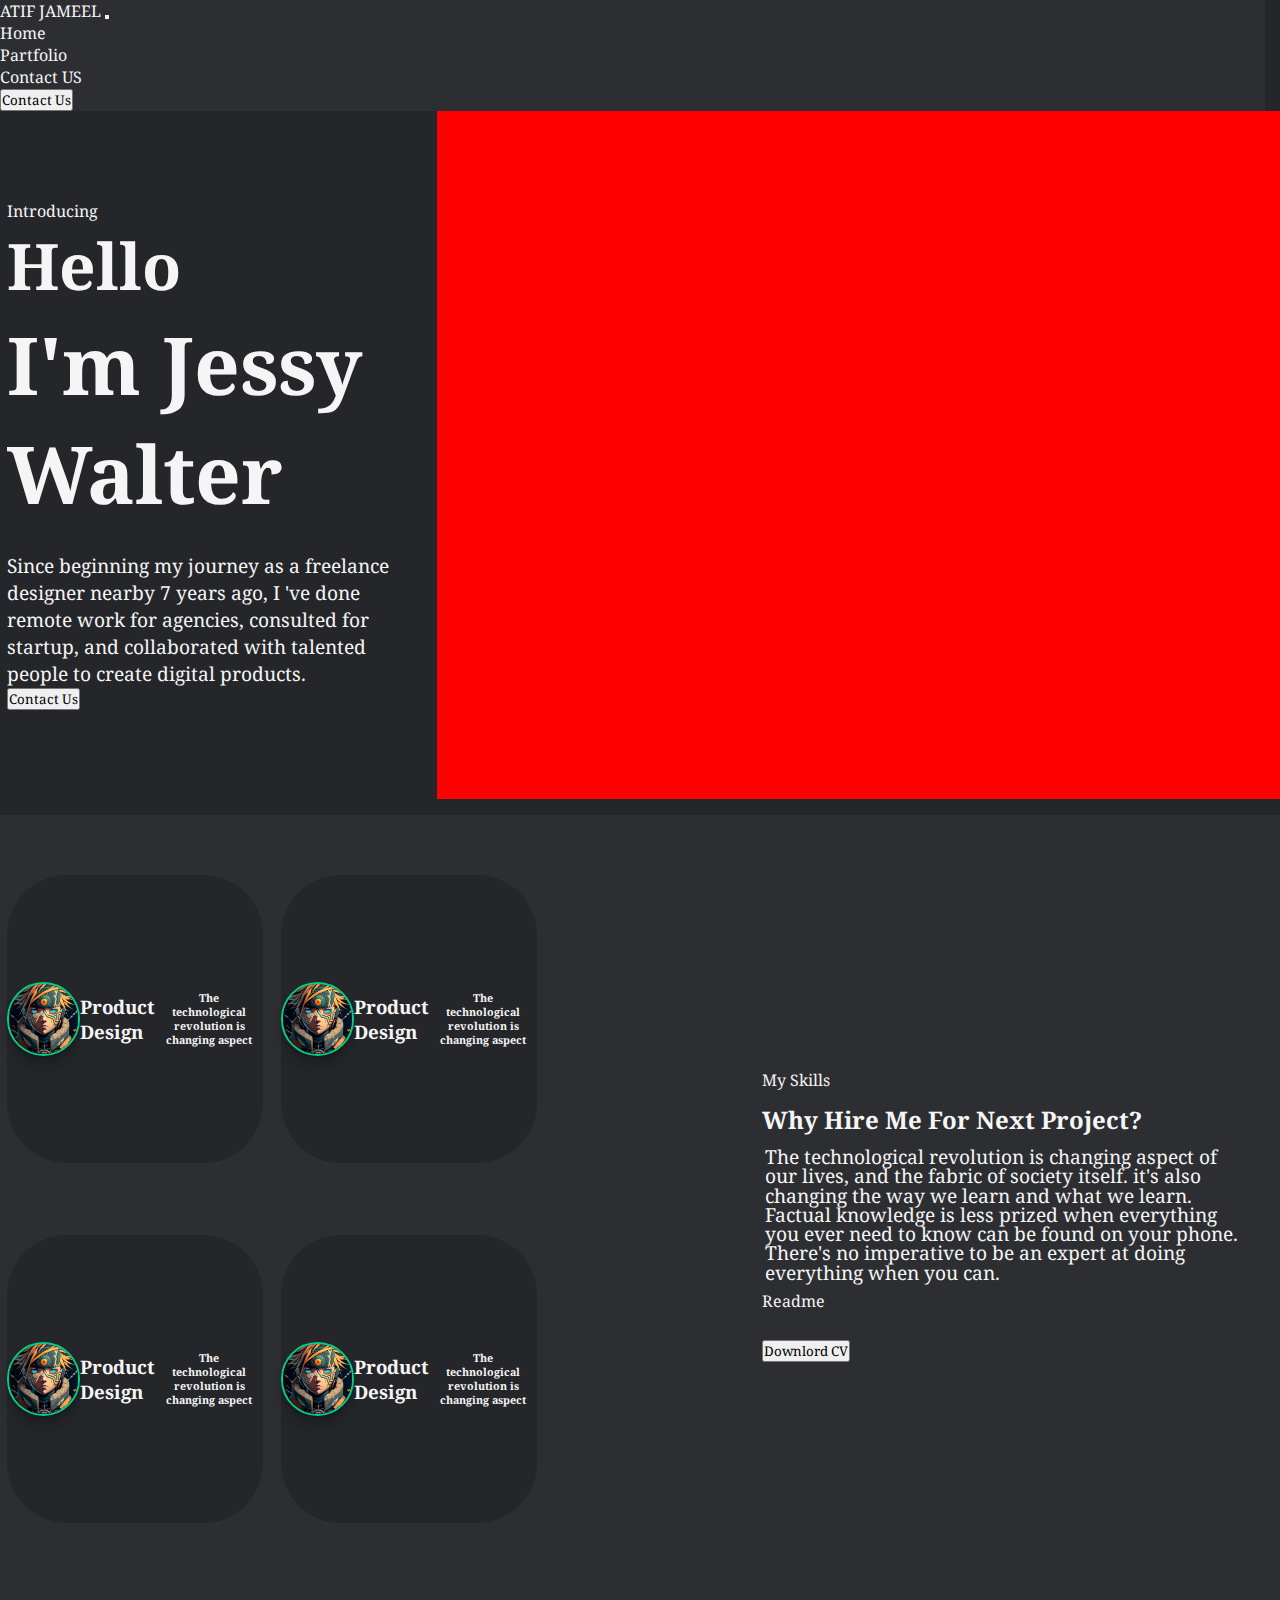
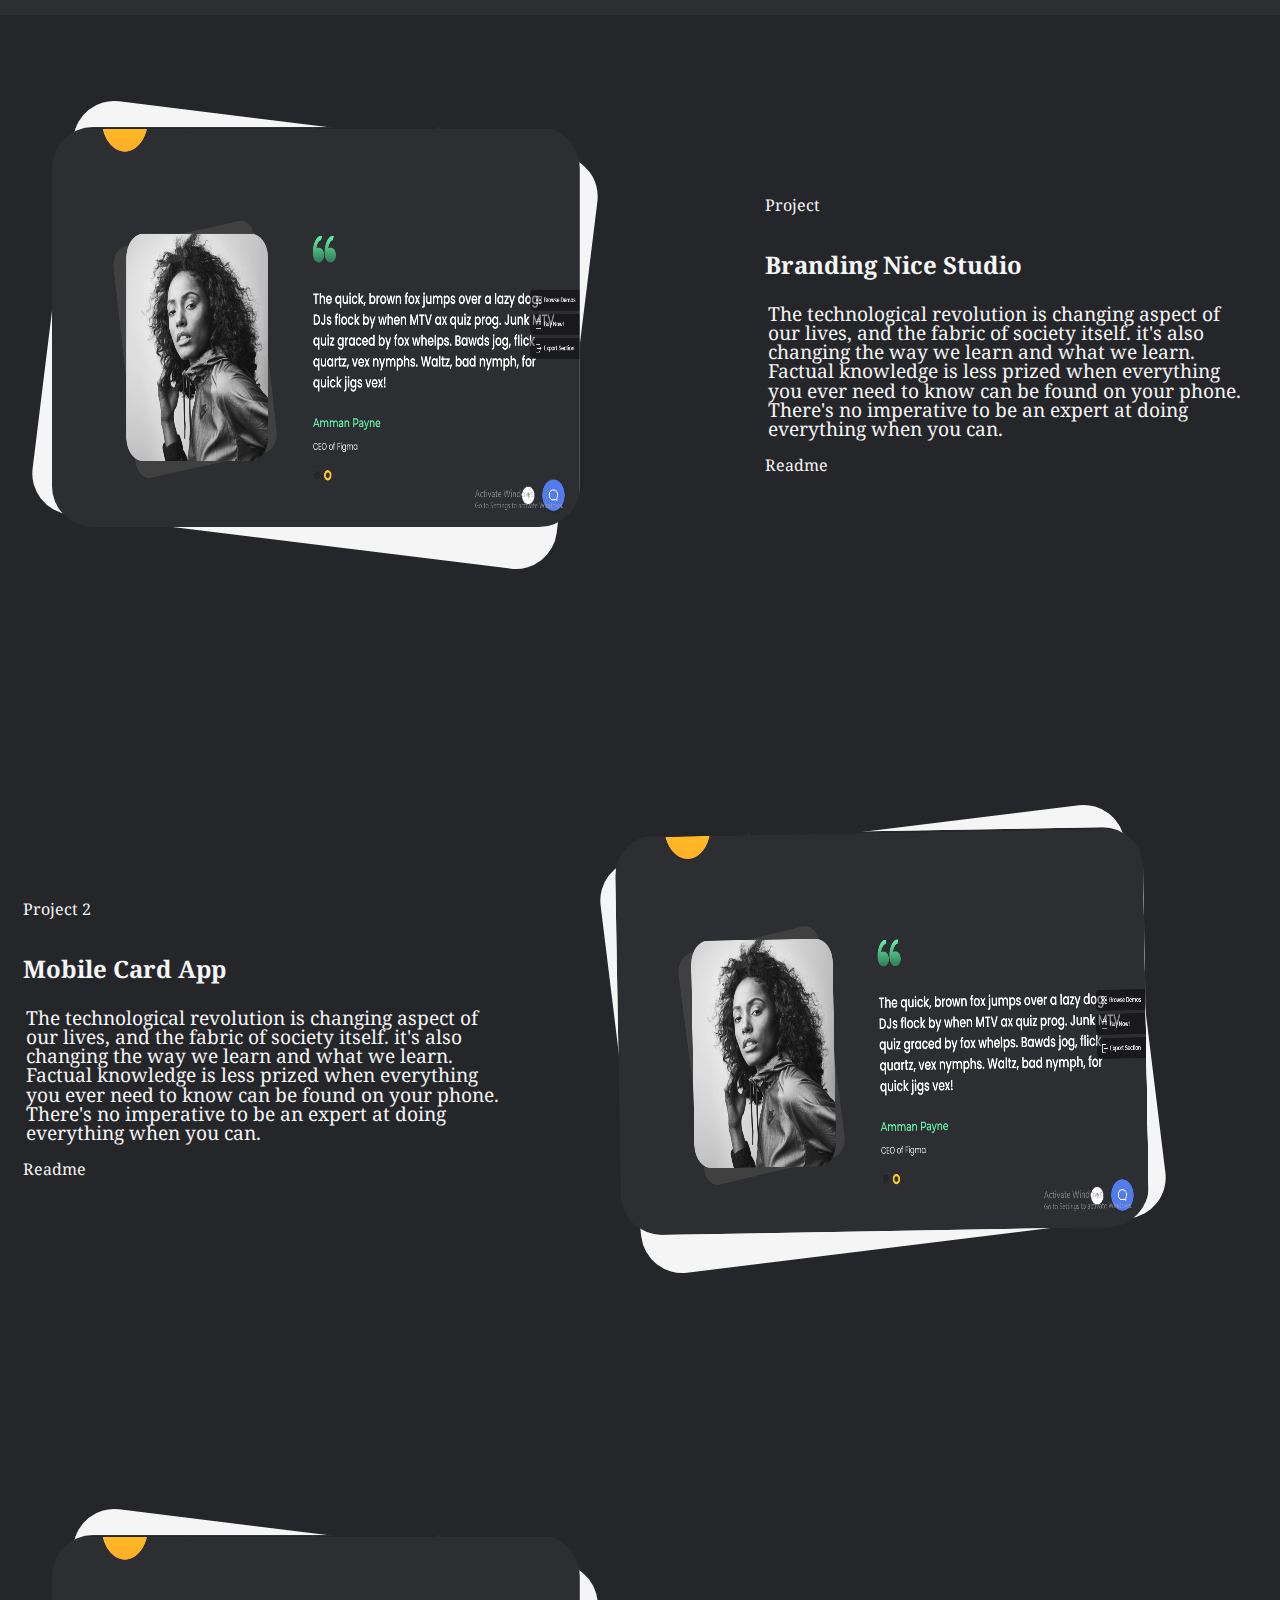
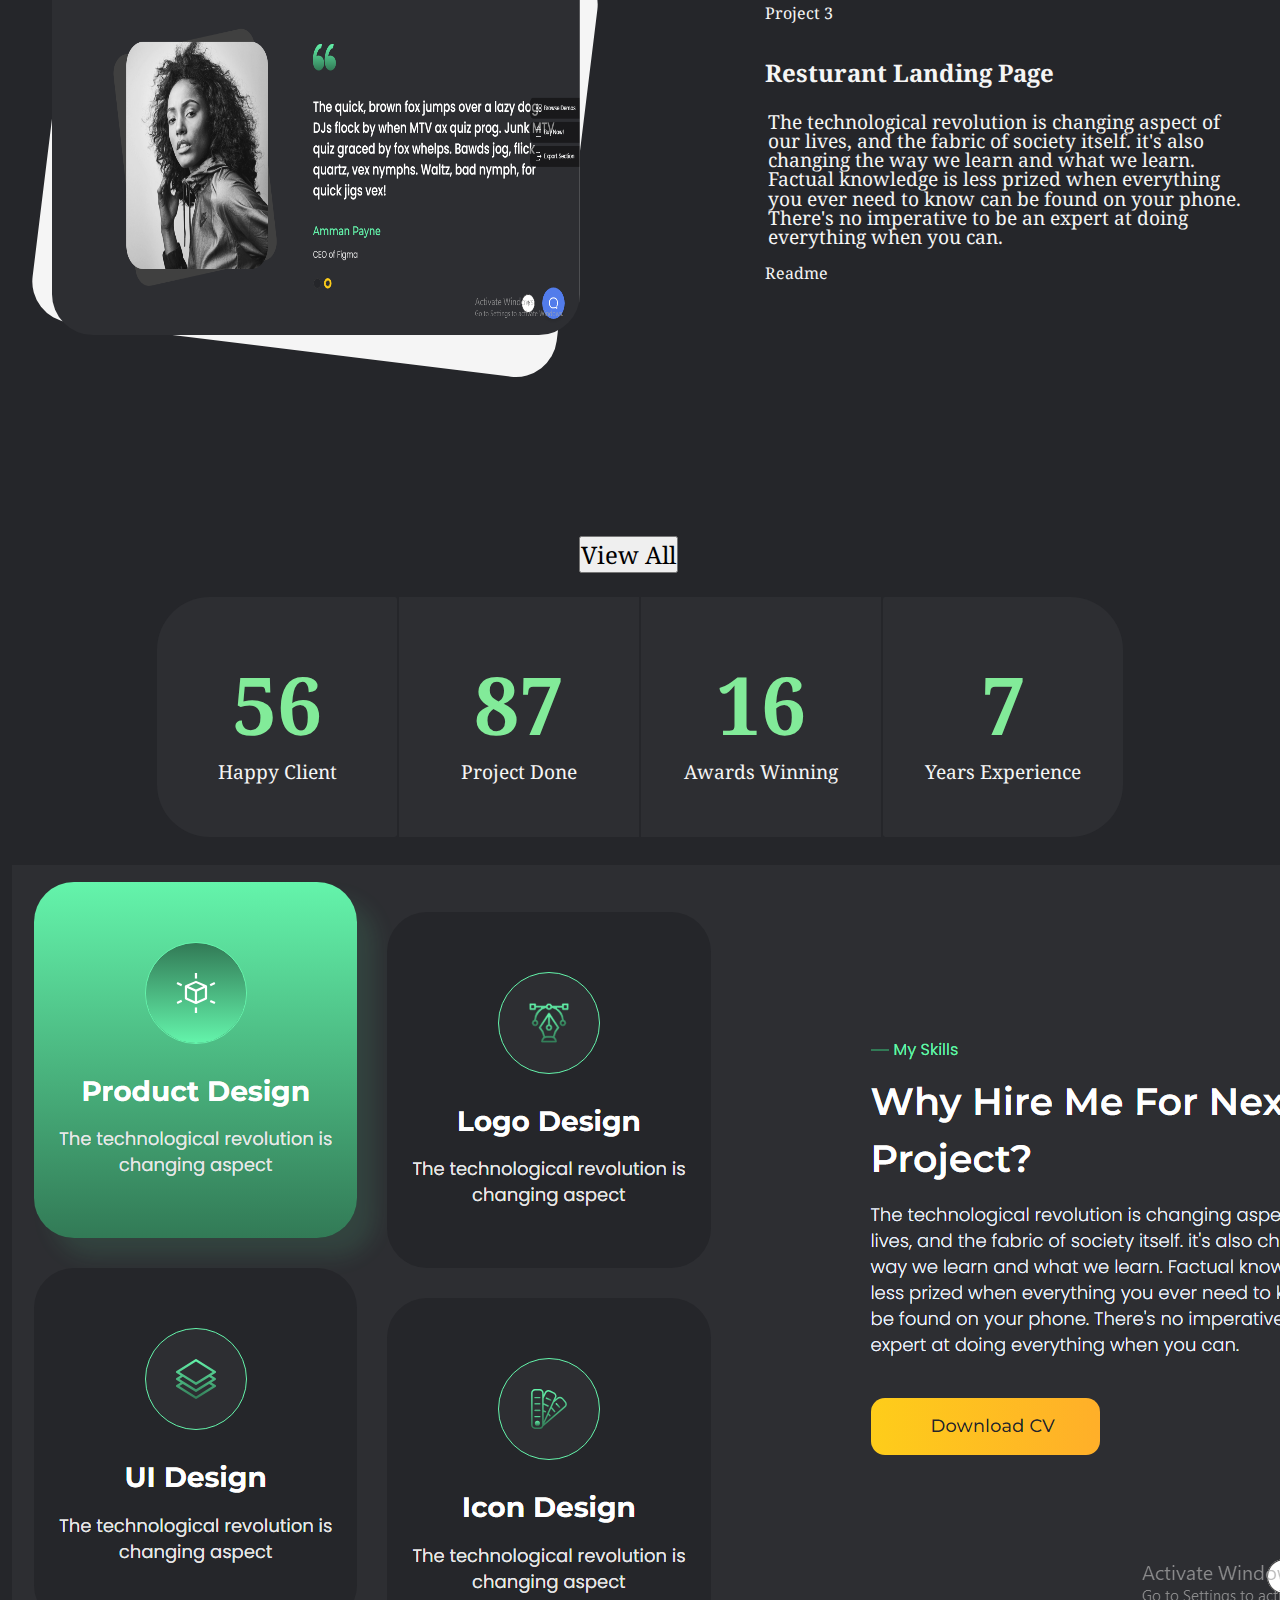
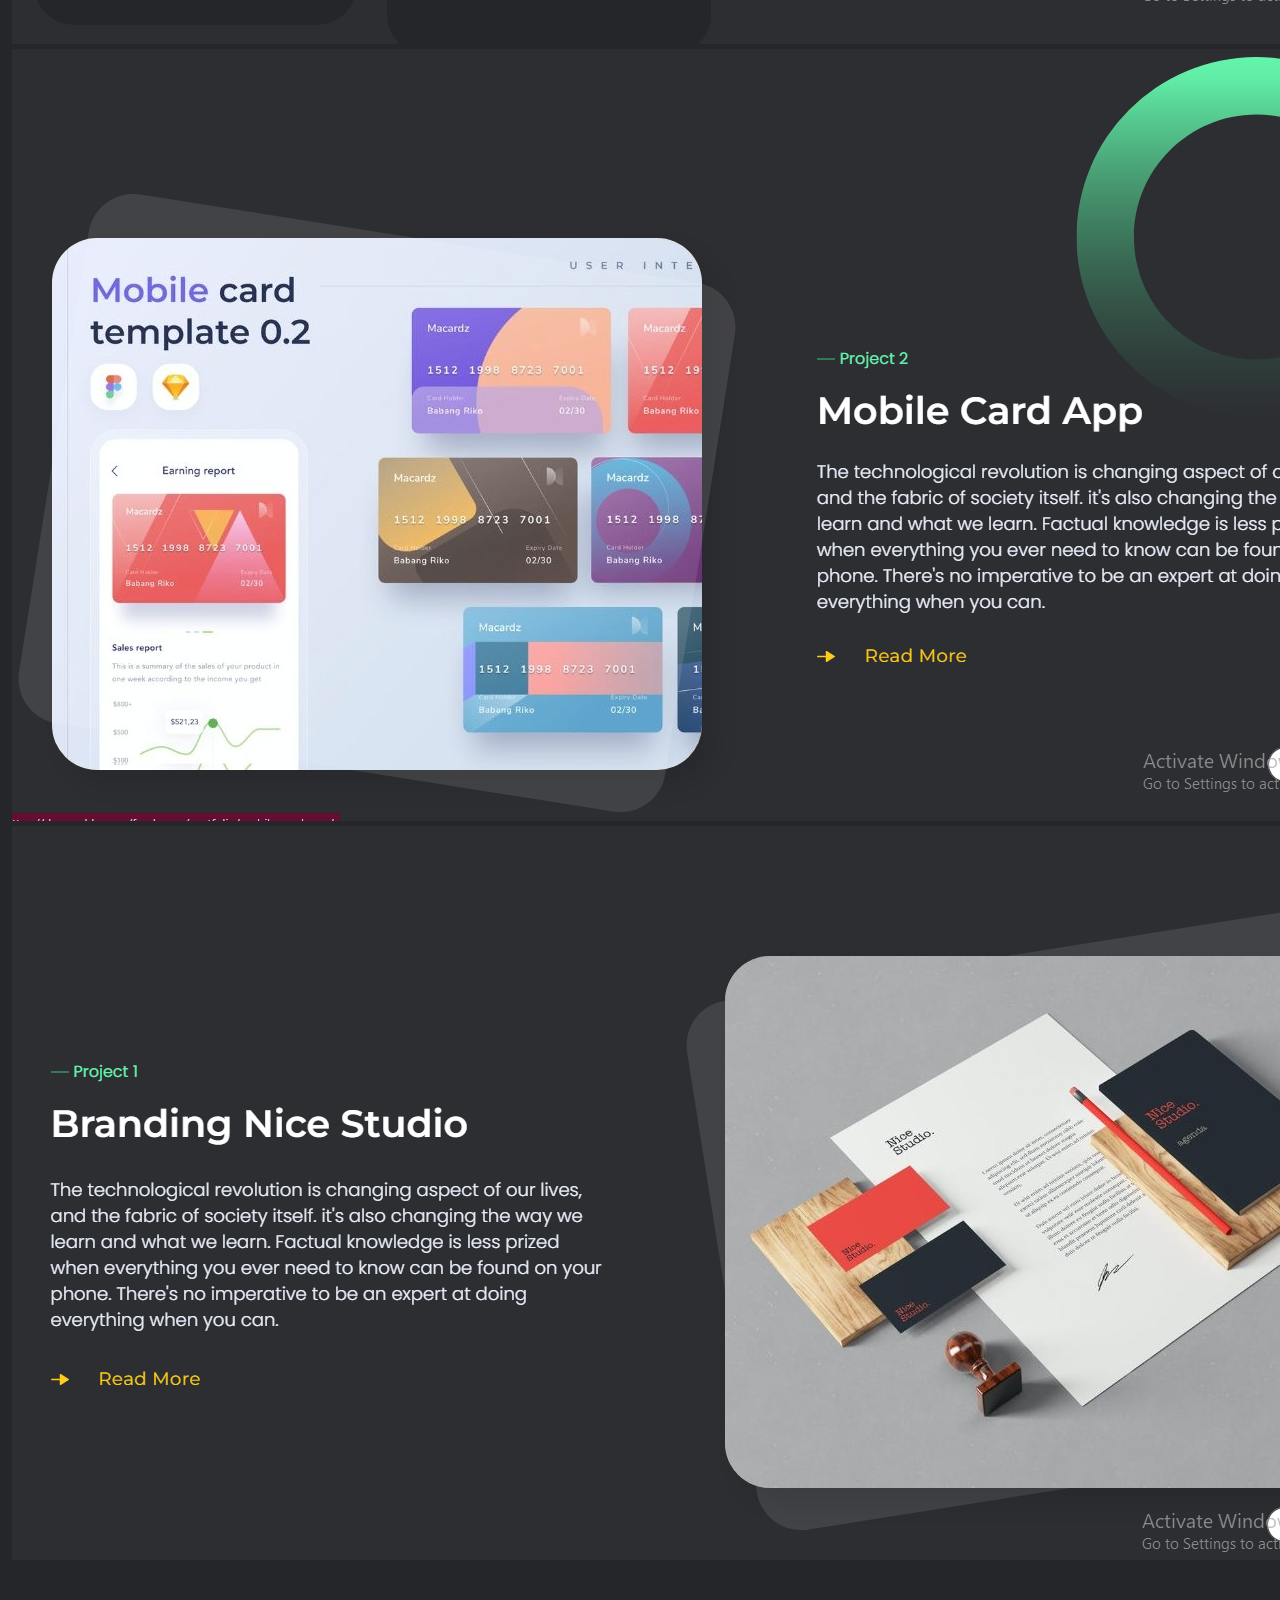
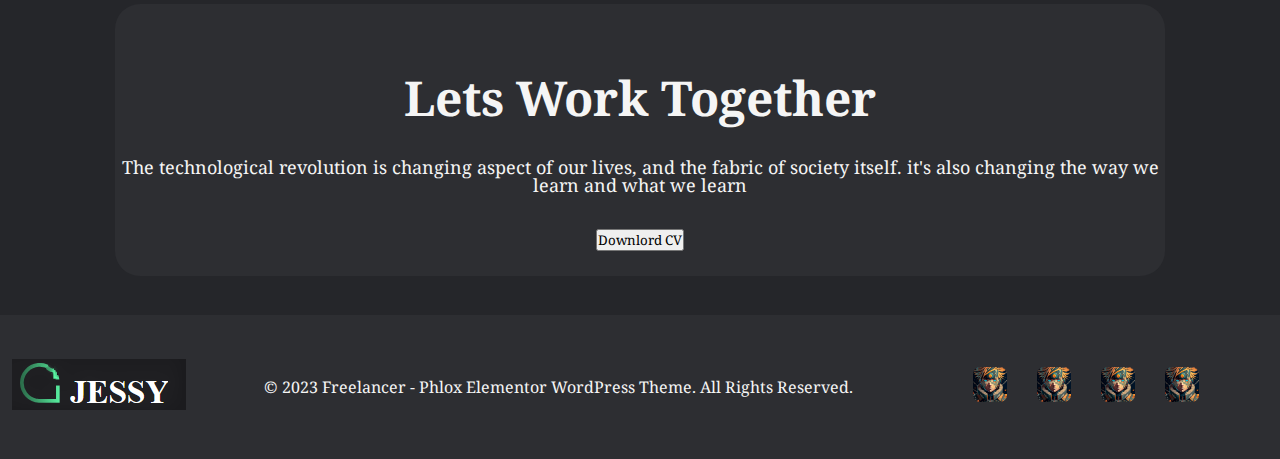
<file: index.html>
<!doctype html>
<html lang="en">

<head>
  <meta charset="utf-8">
  <meta name="viewport" content="width=device-width, initial-scale=1">
  <title>Demo Web</title>
  <link href="https://cdn.jsdelivr.net/npm/bootstrap@5.3.0/dist/css/bootstrap.min.css" rel="stylesheet"
    integrity="sha384-9ndCyUaIbzAi2FUVXJi0CjmCapSmO7SnpJef0486qhLnuZ2cdeRhO02iuK6FUUVM" crossorigin="anonymous">
 <link rel="stylesheet" href="main.css">
 <link rel="stylesheet" href="footer.css">
</head>

<body>
  <nav
    class="navbar navbar-expand-lg bg-body-tertiary sticky-top sticky-sm-top bg-dark border-bottom border-bottom-dark"
    data-bs-theme="dark">
    <div class="container-fluid">
      <a class="navbar-brand" href="index.html">ATIF JAMEEL</a>
      <button class="navbar-toggler" type="button" data-bs-toggle="collapse" data-bs-target="#navbarSupportedContent"
        aria-controls="navbarSupportedContent" aria-expanded="false" aria-label="Toggle navigation">
        <span class="navbar-toggler-icon"></span>
      </button>
      <div class="collapse navbar-collapse" id="navbarSupportedContent">
        <ul class="navbar-nav me-auto mb-2 mb-lg-0">
          <li class="nav-item">
            <a class="nav-link active" aria-current="page" href="index.html">Home</a>
          </li>
          <li class="nav-item">
            <a class="nav-link" href="partfolio.html">Partfolio</a>
          </li>
          <li class="nav-item">
            <a class="nav-link" href="contact.html">Contact US</a>
          </li>
        </ul>
        <form class="d-flex" role="search">
          <input class="form-control me-2" type="search" id="ssearch" placeholder="Search" aria-label="Search">
          <button class="btn btn-outline-success sbtn" type="submit"><a href="contact.html">Contact Us</a></button>
        </form>
      </div>
    </div>
  </nav>

  <div class="see">
    <div class="left-cover">
      <div class="align">
        <div class="left-box1 center-box">
          Introducing
        </div>
        <h2 class="left-box2 center-box">Hello</h2>
        <h1 class="left-box3 center-box">I'm Jessy Walter</h1>
        <p class="left-box4 center-box">Since beginning my journey as a freelance designer nearby 7 years ago, I 've
          done remote work
          for agencies, consulted for startup, and collaborated with talented people to create digital products.</p>
        <button type="button" class="btn btn-warning" class="left-box5 center-box"><a href="contact.html">Contact Us</a></button>
      </div>
    </div>

    <div class="right-cover"></div>
  </div>

  <section>
    <div class="first-box">
      <div class="cardform">
        <div class="card" id="card1">
          <img src="17.jpg" alt="">
          <h3>Product Design</h3>
          <h6>The technological revolution is changing aspect</h6>
        </div>
        <div class="card" id="card2">
          <img src="17.jpg" alt="">
          <h3>Product Design</h3>
          <h6>The technological revolution is changing aspect</h6>
        </div>
        <div class="card" id="card3">
          <img src="17.jpg" alt="">
          <h3>Product Design</h3>
          <h6>The technological revolution is changing aspect</h6>
        </div>
        <div class="card" id="card4">
          <img src="17.jpg" alt="">
          <h3>Product Design</h3>
          <h6>The technological revolution is changing aspect</h6>
        </div>
      </div>
    </div>


    <div class="right-box">
      <div class="align">
        <div class="project"> My Skills</div>
        <h2>Why Hire Me For Next Project?</h2>
        <p class="line-height">The technological revolution is changing aspect of our lives, and the fabric of society
          itself. it's also changing the way we learn and what we learn. Factual knowledge is less prized when
          everything you ever need to know can be found on your phone. There's no imperative to be an expert at doing
          everything when you can.</p>
        <div class="readme"> Readme</div>
        <div class="m-bt">
          <button type="button" class="btn btn-warning" class="left-box5 center-box"><a href="index.html">Downlord CV</a></button>
        </div>
      </div>
    </div>
  </section>

  <!-- boxss -->

  <div class="containers reverse-flex">
    <div class="leftside">
      <div class="align-c">
        <div class="project"> Project</div>
        <h2>Branding Nice Studio</h2>
        <p class="line-height">The technological revolution is changing aspect of our lives, and the fabric of society itself. it's also changing the way we learn and what we learn. Factual knowledge is less prized when everything you ever need to know can be found on your phone. There's no imperative to be an expert at doing everything when you can.</p>
        <div class="readme"> Readme</div>
      </div>
    </div>
    <div class="rightside">
      <div class="shodow reverse-box">
        <img src="slader.PNG" id="reverse-img" alt="">
      </div>
    </div>
  </div>
  <div class="containers">
    <div class="leftside">
      <div class="align-c">
        <div class="project"> Project 2</div>
        <h2>Mobile Card App</h2>
        <p class="line-height">The technological revolution is changing aspect of our lives, and the fabric of society itself. it's also changing the way we learn and what we learn. Factual knowledge is less prized when everything you ever need to know can be found on your phone. There's no imperative to be an expert at doing everything when you can.</p>
        <div class="readme"> Readme</div>
      </div>
    </div>
    <div class="rightside mz">
      <div class="shodow">
        <img src="slader.PNG" alt="">
      </div>
    </div>
  </div>
  <div class="containers reverse-flex">
    <div class="leftside">
      <div class="align-c">
        <div class="project"> Project 3</div>
        <h2>         
          Resturant Landing Page</h2>
        <p class="line-height">The technological revolution is changing aspect of our lives, and the fabric of society itself. it's also changing the way we learn and what we learn. Factual knowledge is less prized when everything you ever need to know can be found on your phone. There's no imperative to be an expert at doing everything when you can.</p>
        <div class="readme"> Readme</div>
      </div>
    </div>
    <div class="rightside">
      <div class="shodow reverse-box">
        <img src="slader.PNG" id="reverse-img" alt="">
      </div>
    </div>
  </div>

  <!-- view button -->
  <div class="viewbu">
    <button class="btn btn-outline-success sbtn viebu" type="submit">View All</button>
  </div>
  <!-- likes -->
  <div class="likesection">
    <div class="box-like" id="box-like1">
      <div class="number">56</div>
      <p>Happy Client</p>
    </div>
    <div class="box-like" id="box-like2">
      <div class="number">87</div>
      <p>Project Done</p>
    </div>
    <div class="box-like" id="box-like3">
      <div class="number">16</div>
      <p>awards winning</p>
    </div>
    <div class="box-like" id="box-like4">
      <div class="number">7</div>
      <p>years experience</p>
    </div>
  </div>



  <!-- slader -->
  <div class="container">
    <div class="slader">
      <div id="carouselExampleSlidesOnly" class="carousel slide" data-bs-ride="carousel">
        <div class="carousel-inner">
          <div class="carousel-item active">
            <img src="4.PNG" class="d-block w-100" alt="...">
          </div>
          <div class="carousel-item">
            <img src="6.PNG" class="d-block w-100" alt="...">
          </div>
          <div class="carousel-item">
            <img src="5.PNG" class="d-block w-100" alt="...">
          </div>
        </div>
      </div>
    </div>
  </div>
  <!-- another contact box -->
  <div class="container">
    <div class="worktogether">
      <div class="liness"></div>
      <h2>Lets Work Together</h2>
      <p>The technological revolution is changing aspect of our lives, and the fabric of society itself. it's also changing the way we learn and what we learn</p>
      <div class="m-bt">
        <button type="button" class="btn btn-warning" class="left-box5 center-box">Downlord CV</button>
      </div>
    </div>
  </div>
<!-- footera -->

<footer>
  <div class="footer">

      <div class="logo">
        <a href="index.html">  <img src="logo.png" alt=""></a>
      </div>
      <div class="footcontact">© 2023 Freelancer - Phlox Elementor WordPress Theme. All rights reserved.
      </div>
      <div class="iconss">
          <div class="allicons">
              <div class="facebook">
                  <img src="17.jpg" alt="">
              </div>
              <div class="in">
                  <img src="17.jpg" alt="">
              </div>
              <div class="incitgram">
                  <img src="17.jpg" alt="">
              </div>
              <div class="message">
                  <img src="17.jpg" alt="">
              </div>
          </div>
      </div>
  </div>
</footer>


  <script src="https://cdn.jsdelivr.net/npm/bootstrap@5.3.0/dist/js/bootstrap.bundle.min.js"
    integrity="sha384-geWF76RCwLtnZ8qwWowPQNguL3RmwHVBC9FhGdlKrxdiJJigb/j/68SIy3Te4Bkz"
    crossorigin="anonymous"></script>
</body>

</html>
</file>
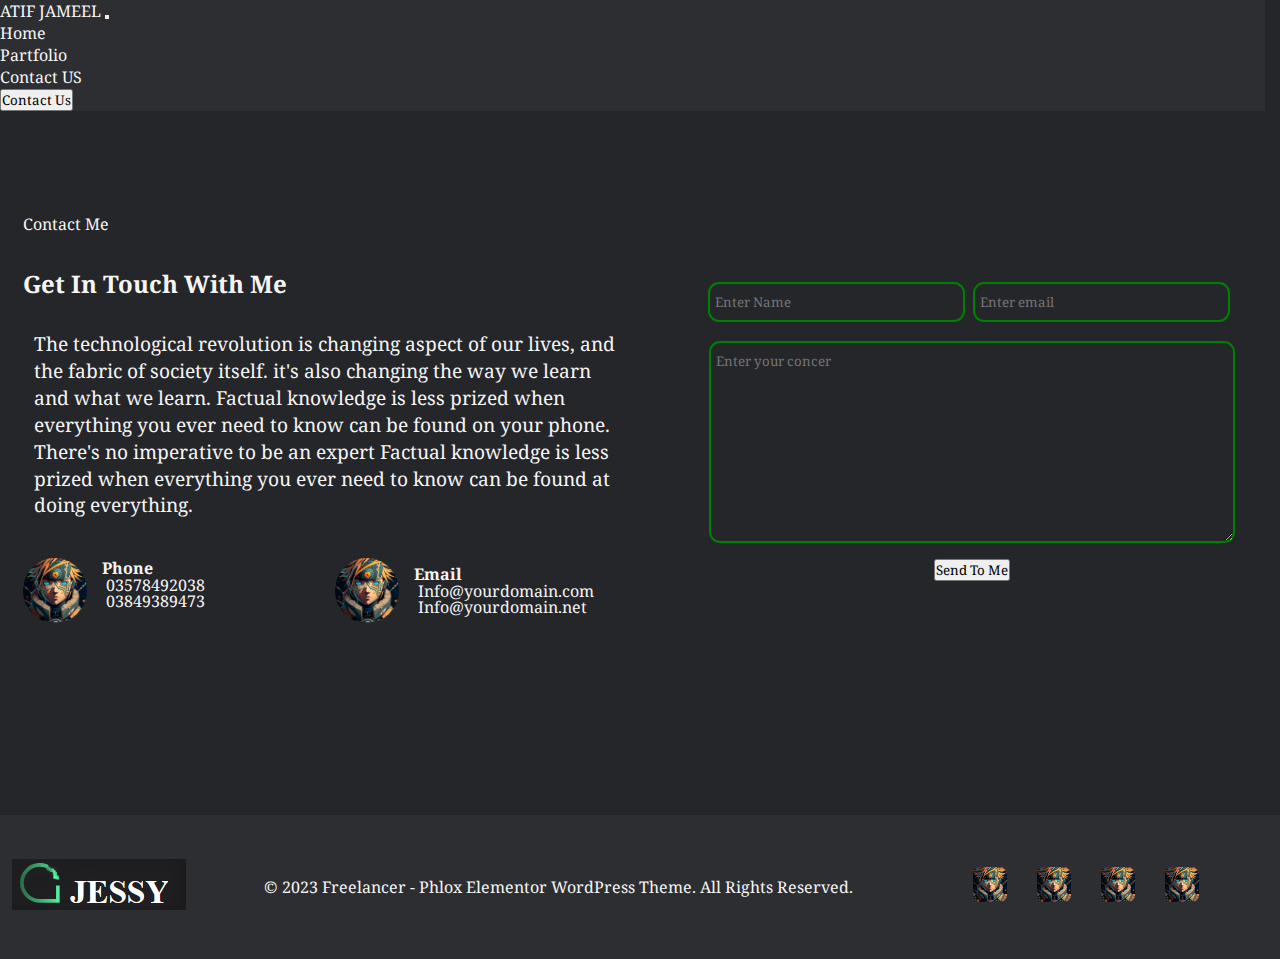
<file: contact.html>
<!DOCTYPE html>
<html lang="en">

<head>
    <meta charset="UTF-8">
    <meta http-equiv="X-UA-Compatible" content="IE=edge">
    <meta name="viewport" content="width=device-width, initial-scale=1.0">
    <link href="https://cdn.jsdelivr.net/npm/bootstrap@5.3.0/dist/css/bootstrap.min.css" rel="stylesheet"
        integrity="sha384-9ndCyUaIbzAi2FUVXJi0CjmCapSmO7SnpJef0486qhLnuZ2cdeRhO02iuK6FUUVM" crossorigin="anonymous">
    <link rel="stylesheet" href="main.css">
    <link rel="stylesheet" href="footer.css">
    <title>Contact Us</title>
    <style>
        * {
            margin: 0;
            padding: 0;
        }

        body {
            background: #25262a;
            color: whitesmoke;
        }

        .containerss {
            color: whitesmoke;
            height: 44em;
            display: flex;
        }

        .leftside {
            width: 54vw;
            height: 40em;
            display: flex;
            align-items: center;
            line-height: 3;
        }

        h2 {
            font-weight: bold;

        }

        .align-c {
            margin: 23px;
        }

        .line-height {
            line-height: 1.4;
            margin: 11px;
        }

        .rightside {
            width: 50vw;
            height: 40em;
            display: flex;
            align-items: center;
            /* background-color: aquamarine; */
            flex-direction: column;
            justify-content: center;
        }


        .area {
            display: flex;
        }

        .name {
            border: 2px solid green;
            outline: none;
            padding: 9px 5px;
            margin: 0 8px 4px 0;
            width: 19vw;
            border-radius: 11px;
            background: transparent;
            color: whitesmoke;
        }

        .email {
            border: 2px solid green;
            outline: none;
            padding: 9px 5px;
            margin: 0 6px 4px 0;
            width: 19vw;
            border-radius: 11px;
            background: transparent;
            color: whitesmoke;
        }

        textarea {
            width: 40vw;
            margin: 15px 0;
            border: 2px solid green;
            outline: none;
            padding: 9px 5px;
            border-radius: 11px;
            background: transparent;
            color: whitesmoke;
        }


        .sendme {}

        .calll {
            display: flex;
            margin: 39px 0;
            width: 99%;
        }


        .calll img {
            width: 4em;
            border-radius: 50%;
        }

        .callbox {
            display: flex;
            width: 52%;
        }

        .call-logo {
            /* width: 6em;
            background: aqua; */
            display: flex;
            align-items: center;
            justify-content: center;
        }

        .call-number {
            margin: 1px 4px;
        }

        .slow {
            text-align: initial;
        }

        h4 {
            text-align: start;
        }

        .emailbox {
            display: flex;
            align-items: center;
            width: 50%;
            justify-content: center;
        }

        .email-logo {
            /* width: 6em;
            background: aqua; */
            display: flex;
            align-items: center;
            justify-content: center;
        }

        .email-contact {
            margin: 1px 4px;
        }

        .text-ct {
            text-align: center;
            line-height: 1;
            margin: 2px 15px;
        }

        /* media query? tab */
        @media screen and (max-width:1030px) {
            .containerss {
                margin: auto;
                padding: 1px;
                height: 49em;
                width: 95vw;
                flex-direction: column;
            }

            .line-height {
                padding: 0 56px 0 0px;
            }

            .rightside {
                width: 95vw;
            }

            .name {
                width: 38vw;
            }

            .email {
                width: 38vw;
            }

            textarea {
                width: 77vw;
            }



        }

        /* media query for small moblie */
        @media screen and (max-width:600px) {
            body {
                font-size: 10px;
            }

            .containerss {
                height: 60em;
                width: 37em;
            }

            .line-height {
                padding: 0 56px 0 0px;
            }

            .rightside {
                width: 38em;
            }

            .name {
                width: 14em;
            }

            .email {
                width: 14em;
            }

            textarea {
                width: 28em;
            }



        }
    </style>
</head>

<body>
    <nav class="navbar navbar-expand-lg bg-body-tertiary sticky-top sticky-sm-top bg-dark border-bottom border-bottom-dark"
        data-bs-theme="dark">
        <div class="container-fluid">
            <a class="navbar-brand" href="index.html">ATIF JAMEEL</a>
            <button class="navbar-toggler" type="button" data-bs-toggle="collapse"
                data-bs-target="#navbarSupportedContent" aria-controls="navbarSupportedContent" aria-expanded="false"
                aria-label="Toggle navigation">
                <span class="navbar-toggler-icon"></span>
            </button>
            <div class="collapse navbar-collapse" id="navbarSupportedContent">
                <ul class="navbar-nav me-auto mb-2 mb-lg-0">
                    <li class="nav-item">
                        <a class="nav-link " aria-current="page" href="index.html">Home</a>
                    </li>
                    <li class="nav-item">
                        <a class="nav-link" href="partfolio.html">Partfolio</a>
                    </li>
                    <li class="nav-item">
                        <a class="nav-link active" href="contact.html">Contact US</a>
                    </li>
                </ul>
                <form class="d-flex" role="search">
                    <input class="form-control me-2" type="search" id="ssearch" placeholder="Search"
                        aria-label="Search">
                    <button class="btn btn-outline-success sbtn" type="submit"><a href="contact.html">Contact
                            Us</a></button>
                </form>
            </div>
        </div>
    </nav>
    <div class="containerss">
        <div class="leftside">
            <div class="align-c">
                <div class="project"> Contact Me</div>
                <h2>Get In Touch With Me</h2>
                <p class="line-height">The technological revolution is changing aspect of our lives, and the fabric of
                    society itself. it's also changing the way we learn and what we learn. Factual knowledge is less
                    prized when everything you ever need to know can be found on your phone. There's no imperative to be
                    an expert Factual knowledge is less prized when everything you ever need to know can be found at
                    doing everything.
                </p>
                <!-- callbox -->
                <div class="calll">
                    <div class="callbox">
                        <div class="call-logo">
                            <img src="17.jpg" alt="">
                        </div>
                        <div class="text-ct">
                            <h4>Phone</h4>
                            <div class="call-number">
                                <div> 03578492038
                                </div>
                                <div> 03849389473</div>


                            </div>
                        </div>
                    </div>
                    <div class="emailbox">
                        <div class="email-logo">
                            <img src="17.jpg" alt="">
                        </div>
                        <div class="text-ct">
                            <div class="slow">
                                <h4>Email</h4>
                                <div class="email-contact">
                                    Info@yourdomain.com
                                    Info@yourdomain.net <br>
                                </div>
                            </div>
                        </div>
                    </div>
                </div>

            </div>
        </div>
        <form action="" class="rightside">
            <div class="area">
                <input type="text" placeholder="Enter Name" class="name">
                <input type="email" placeholder="Enter email" class="email">
            </div>
            <textarea name="" id="" cols="30" rows="10" placeholder="Enter your concer"></textarea>
            <div class="sendme">
                <button type="button" class="btn btn-warning" class="left-box5 center-box"><a href="index.html">Send To
                        Me</a></button>
            </div>
        </form>
    </div>

    <footer>
        <div class="footer">

            <div class="logo">
                <a href="index.html"> <img src="logo.png" alt=""></a>
            </div>
            <div class="footcontact">© 2023 Freelancer - Phlox Elementor WordPress Theme. All rights reserved.
            </div>
            <div class="iconss">
                <div class="allicons">
                    <div class="facebook">
                        <img src="17.jpg" alt="">
                    </div>
                    <div class="in">
                        <img src="17.jpg" alt="">
                    </div>
                    <div class="incitgram">
                        <img src="17.jpg" alt="">
                    </div>
                    <div class="message">
                        <img src="17.jpg" alt="">
                    </div>
                </div>
            </div>
        </div>
    </footer>

    <script src="https://cdn.jsdelivr.net/npm/bootstrap@5.3.0/dist/js/bootstrap.bundle.min.js"
        integrity="sha384-geWF76RCwLtnZ8qwWowPQNguL3RmwHVBC9FhGdlKrxdiJJigb/j/68SIy3Te4Bkz"
        crossorigin="anonymous"></script>
</body>

</html>
</file>
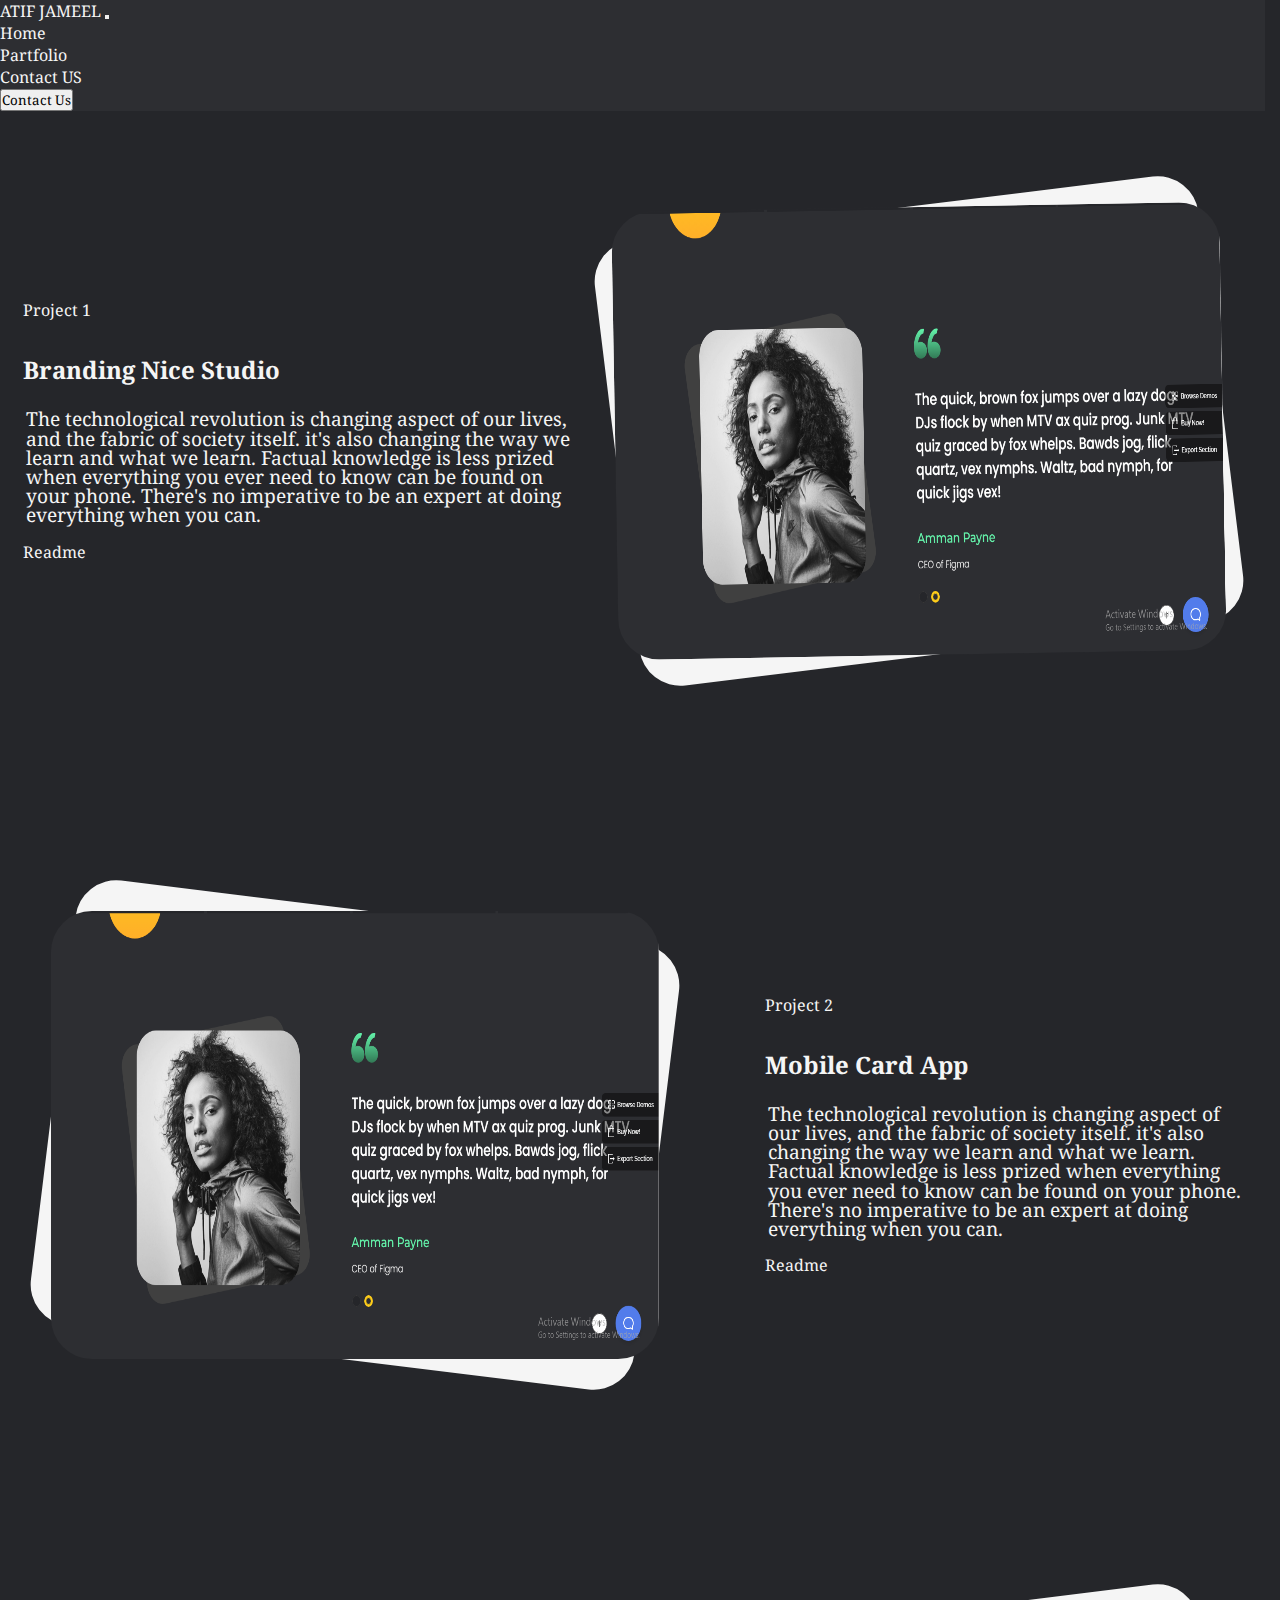
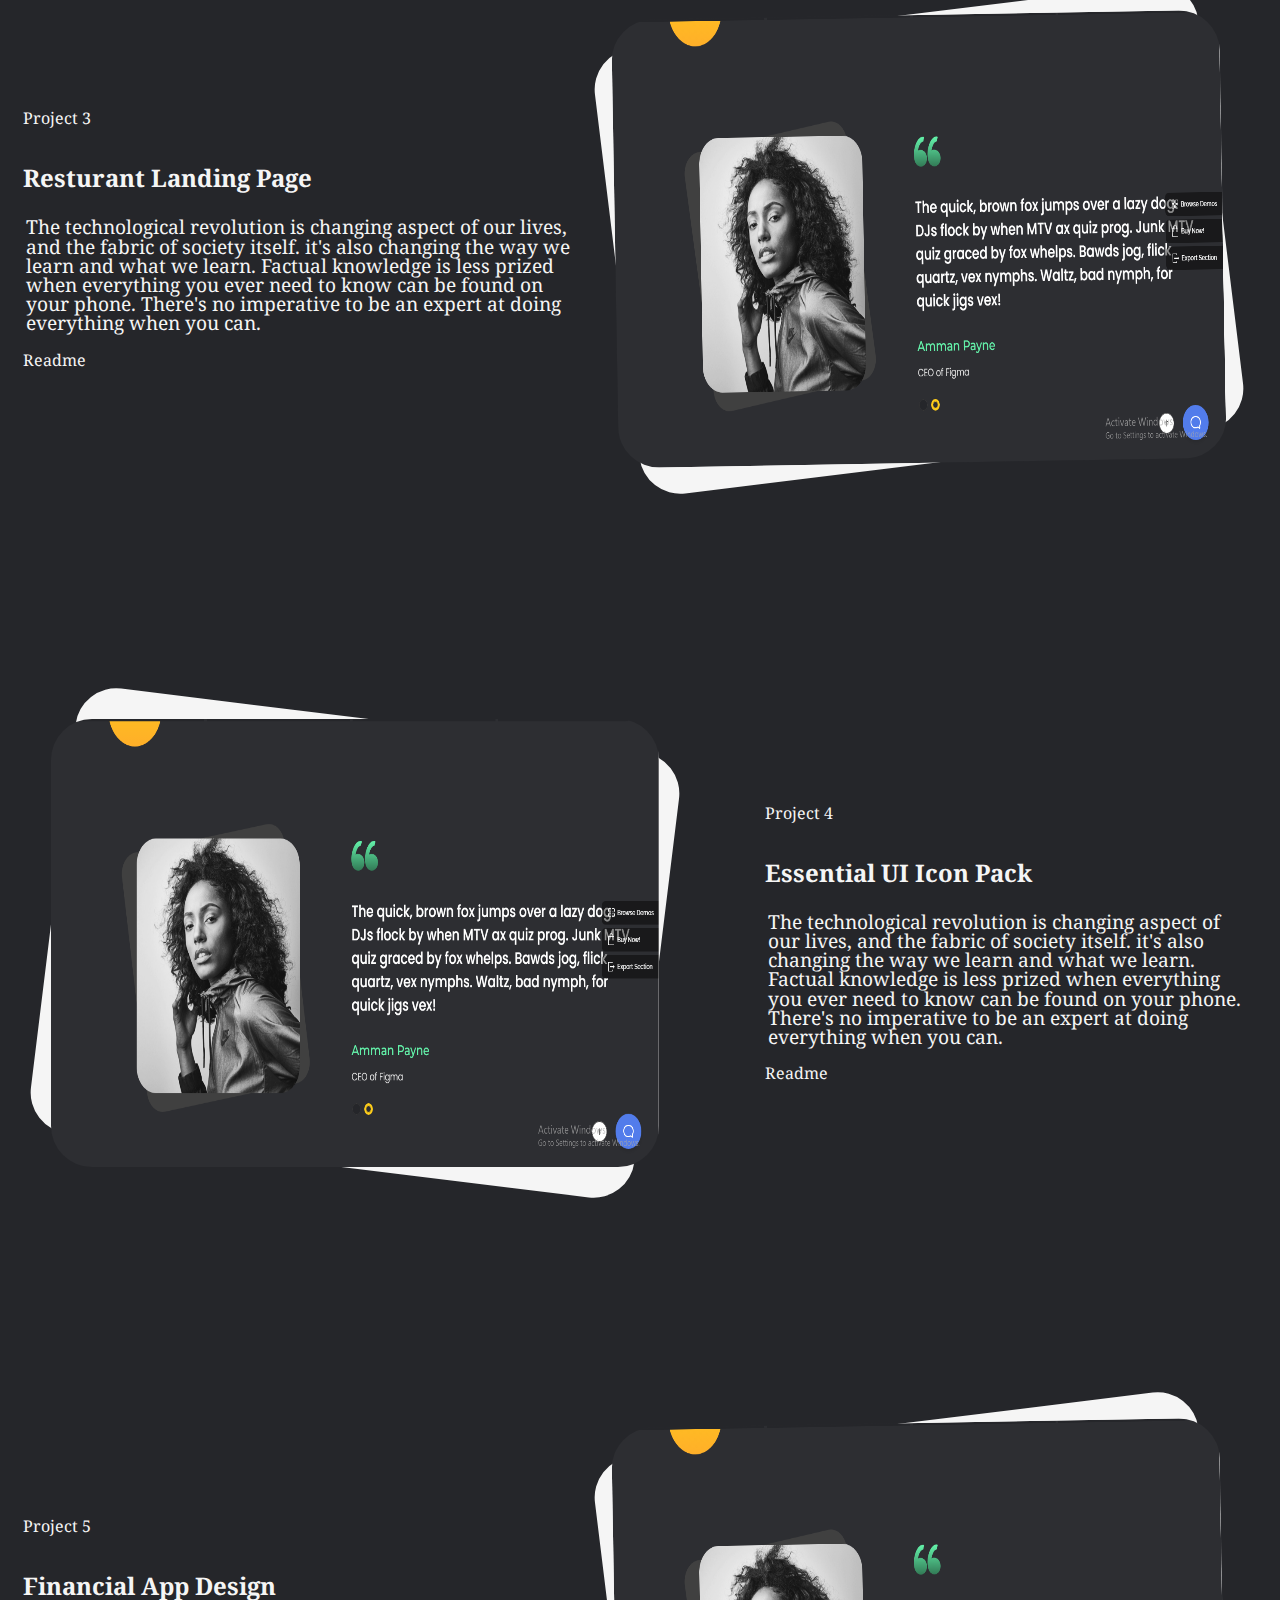
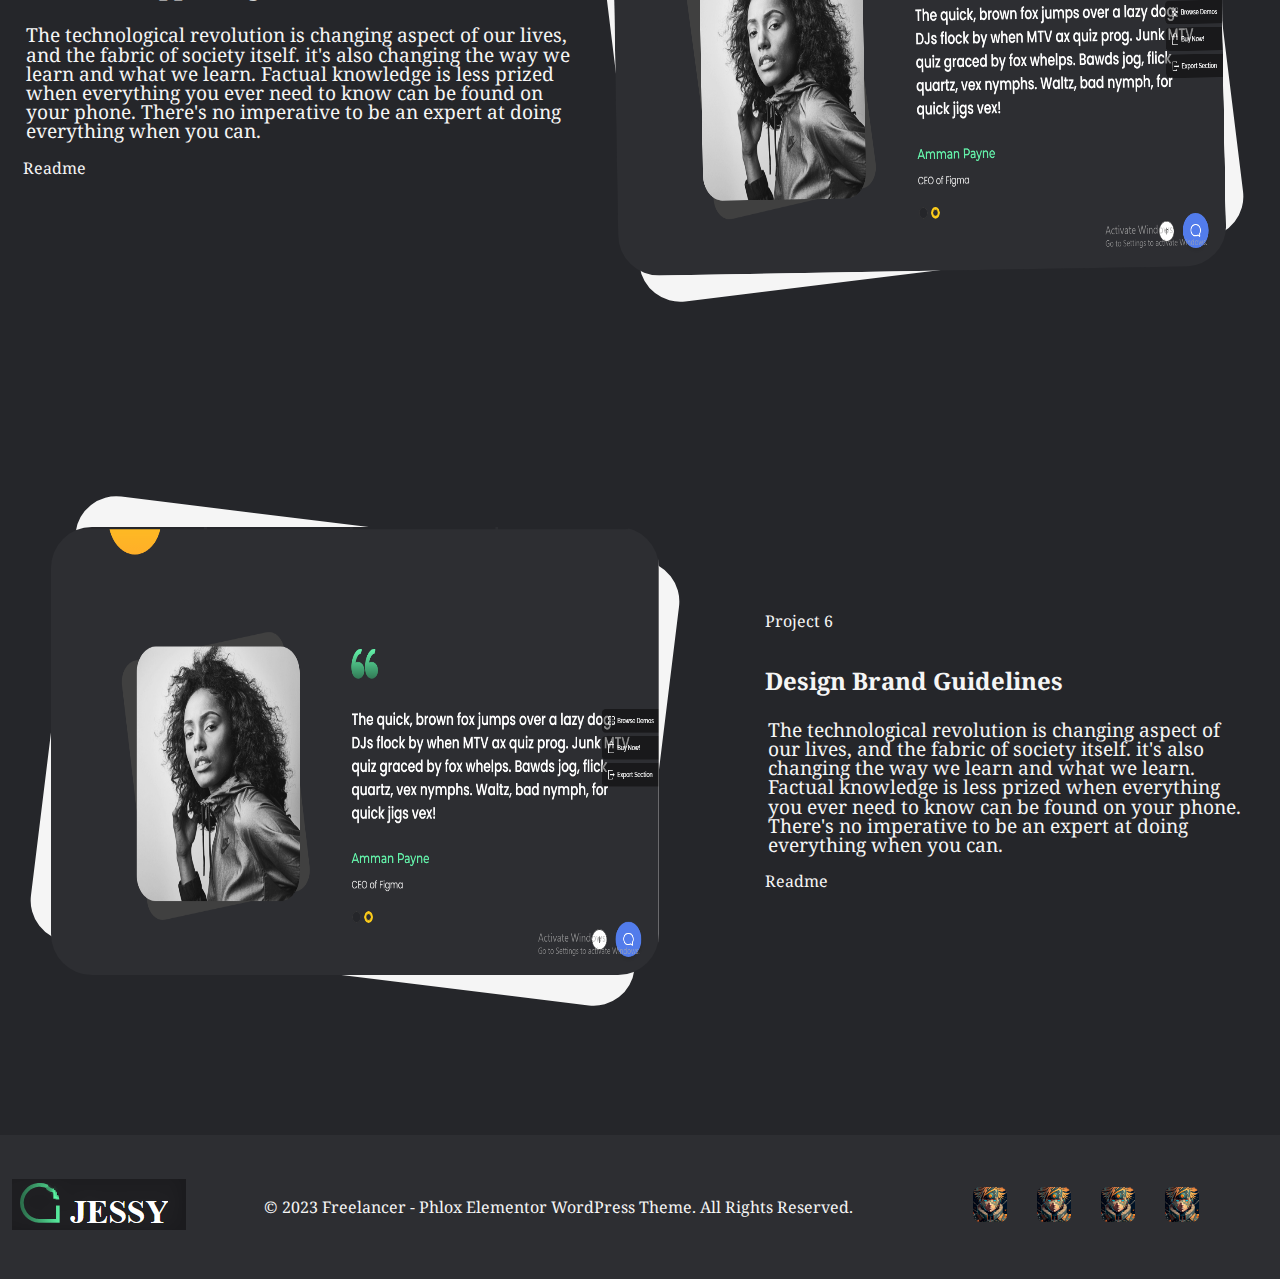
<file: partfolio.html>
<!DOCTYPE html>
<html lang="en">

<head>
    <meta charset="UTF-8">
    <meta http-equiv="X-UA-Compatible" content="IE=edge">
    <meta name="viewport" content="width=device-width, initial-scale=1.0">
    <title>Partfolio</title>
    <link href="https://cdn.jsdelivr.net/npm/bootstrap@5.3.0/dist/css/bootstrap.min.css" rel="stylesheet"
        integrity="sha384-9ndCyUaIbzAi2FUVXJi0CjmCapSmO7SnpJef0486qhLnuZ2cdeRhO02iuK6FUUVM" crossorigin="anonymous">
    <link rel="stylesheet" href="main.css">
    <link rel="stylesheet" href="footer.css">
    <style>
        * {
            margin: 0;
            padding: 0;
        }

        body {
            background: #25262a;
            color: whitesmoke;
        }

        .containers {
            color: whitesmoke;
            height: 44em;
            display: flex;
        }

        .leftside {
            width: 42%;
            height: 40em;
            display: flex;
            align-items: center;
            line-height: 3;
        }

        .mz {
            justify-content: center;
        }

        .align-c {
            margin: 23px;
        }

        .line-height {
            line-height: 1;
        }

        .rightside {
            width: 54%;
            height: 40em;
            display: flex;
            align-items: center;
        }

        .shodow {
            /* width: 41em; */
            height: 28em;
            border-radius: 41px;
            rotate: -7deg;
            background: whitesmoke;
        }

        .shodow img {
            width: 38em;
            height: 28em;
            border-radius: 41px;
            /* box-shadow: -32px 25px 13px 6px whitesmoke;
            transform: translate(171deg, );
            transform: translate(-6px, -20px); */
            rotate: 366deg;
        }

        .reverse-flex {
            flex-direction: row-reverse;
        }

        .reverse-box {
            rotate: 7deg;
        }

        #reverse-img {
            rotate: -7deg;
        }

        .mc {
            width: 50%;
            height: 40em;
        }
    </style>
</head>

<body>
    <nav class="navbar navbar-expand-lg bg-body-tertiary sticky-top sticky-sm-top bg-dark border-bottom border-bottom-dark"
        data-bs-theme="dark">
        <div class="container-fluid">
            <a class="navbar-brand" href="index.html">ATIF JAMEEL</a>
            <button class="navbar-toggler" type="button" data-bs-toggle="collapse"
                data-bs-target="#navbarSupportedContent" aria-controls="navbarSupportedContent" aria-expanded="false"
                aria-label="Toggle navigation">
                <span class="navbar-toggler-icon"></span>
            </button>
            <div class="collapse navbar-collapse" id="navbarSupportedContent">
                <ul class="navbar-nav me-auto mb-2 mb-lg-0">
                    <li class="nav-item">
                        <a class="nav-link " aria-current="page" href="index.html">Home</a>
                    </li>
                    <li class="nav-item">
                        <a class="nav-link active" href="partfolio.html">Partfolio</a>
                    </li>
                    <li class="nav-item">
                        <a class="nav-link" href="contact.html">Contact US</a>
                    </li>
                </ul>
                <form class="d-flex" role="search">
                    <input class="form-control me-2" type="search" id="ssearch" placeholder="Search"
                        aria-label="Search">
                    <button class="btn btn-outline-success sbtn" type="submit"><a href="contact.html">Contact
                            Us</a></button>
                </form>
            </div>
        </div>
    </nav>
    <div class="containers">
        <div class="leftside mc">
            <div class="align-c">
                <div class="project"> Project 1</div>
                <h2>Branding Nice Studio</h2>
                <p class="line-height">The technological revolution is changing aspect of our lives, and the fabric of society itself. it's also changing the way we learn and what we learn. Factual knowledge is less prized when everything you ever need to know can be found on your phone. There's no imperative to be an expert at doing everything when you can.</p>
                <div class="readme"> Readme</div>
            </div>
        </div>
        <div class="rightside">
            <div class="shodow">
                <img src="slader.PNG" alt="">
            </div>
        </div>
    </div>

    <div class="containers reverse-flex">
        <div class="leftside">
            <div class="align-c">
                <div class="project"> Project 2</div>
                <h2>Mobile Card App</h2>
                <p class="line-height">The technological revolution is changing aspect of our lives, and the fabric of society itself. it's also changing the way we learn and what we learn. Factual knowledge is less prized when everything you ever need to know can be found on your phone. There's no imperative to be an expert at doing everything when you can.</p>
                <div class="readme"> Readme</div>
            </div>
        </div>
        <div class="rightside">
            <div class="shodow reverse-box">
                <img src="slader.PNG" id="reverse-img" alt="">
            </div>
        </div>
    </div>

    <div class="containers">
        <div class="leftside mc">
            <div class="align-c">
                <div class="project"> Project 3</div>
                <h2>Resturant Landing Page</h2>
                <p class="line-height">The technological revolution is changing aspect of our lives, and the fabric of society itself. it's also changing the way we learn and what we learn. Factual knowledge is less prized when everything you ever need to know can be found on your phone. There's no imperative to be an expert at doing everything when you can.</p>
                <div class="readme"> Readme</div>
            </div>
        </div>
        <div class="rightside">
            <div class="shodow">
                <img src="slader.PNG" alt="">
            </div>
        </div>
    </div>

    <div class="containers reverse-flex">
        <div class="leftside">
            <div class="align-c">
                <div class="project"> Project 4</div>
                <h2>
                    Essential UI Icon Pack</h2>
                <p class="line-height">The technological revolution is changing aspect of our lives, and the fabric of society itself. it's also changing the way we learn and what we learn. Factual knowledge is less prized when everything you ever need to know can be found on your phone. There's no imperative to be an expert at doing everything when you can.</p>
                <div class="readme"> Readme</div>
            </div>
        </div>
        <div class="rightside">
            <div class="shodow reverse-box">
                <img src="slader.PNG" id="reverse-img" alt="">
            </div>
        </div>
    </div>
    <div class="containers">
        <div class="leftside mc">
            <div class="align-c">
                <div class="project"> Project 5</div>
                <h2>
                    Financial App Design</h2>
                <p class="line-height">The technological revolution is changing aspect of our lives, and the fabric of society itself. it's also changing the way we learn and what we learn. Factual knowledge is less prized when everything you ever need to know can be found on your phone. There's no imperative to be an expert at doing everything when you can.</p>
                <div class="readme"> Readme</div>
            </div>
        </div>
        <div class="rightside">
            <div class="shodow">
                <img src="slader.PNG" alt="">
            </div>
        </div>
    </div>

    <div class="containers reverse-flex">
        <div class="leftside">
            <div class="align-c">
                <div class="project"> Project 6</div>
                <h2>Design Brand Guidelines</h2>
                <p class="line-height">The technological revolution is changing aspect of our lives, and the fabric of society itself. it's also changing the way we learn and what we learn. Factual knowledge is less prized when everything you ever need to know can be found on your phone. There's no imperative to be an expert at doing everything when you can.</p>
                <div class="readme"> Readme</div>
            </div>
        </div>
        <div class="rightside">
            <div class="shodow reverse-box">
                <img src="slader.PNG" id="reverse-img" alt="">
            </div>
        </div>
    </div>

    <footer>
        <div class="footer">

            <div class="logo">
                <a href="index.html"> <img src="logo.png" alt=""></a>
            </div>
            <div class="footcontact">© 2023 Freelancer - Phlox Elementor WordPress Theme. All rights reserved.
            </div>
            <div class="iconss">
                <div class="allicons">
                    <div class="facebook">
                        <img src="17.jpg" alt="">
                    </div>
                    <div class="in">
                        <img src="17.jpg" alt="">
                    </div>
                    <div class="incitgram">
                        <img src="17.jpg" alt="">
                    </div>
                    <div class="message">
                        <img src="17.jpg" alt="">
                    </div>
                </div>
            </div>
        </div>
    </footer>

    <script src="https://cdn.jsdelivr.net/npm/bootstrap@5.3.0/dist/js/bootstrap.bundle.min.js"
        integrity="sha384-geWF76RCwLtnZ8qwWowPQNguL3RmwHVBC9FhGdlKrxdiJJigb/j/68SIy3Te4Bkz"
        crossorigin="anonymous"></script>
</body>

</html>
</file>
<file: main.css>
@import url('https://fonts.googleapis.com/css2?family=Noto+Serif:wght@200&display=swap');

* {
  margin: 0;
  padding: 0;
  font-family: 'Noto Serif', serif;
}

body {
  background: #25262a;
  color: whitesmoke;
}
a{
  text-decoration: none;
  color: unset;
}

:root {}

.navbar {
  width: 100vw;
  background: #2d2e32;
}

#ssearch {
  display: none;
}

.sbtn {
  margin-right: 24px;
}

.see {
  display: flex;
  height: 44em;
}

.left-cover {
  height: 43em;
  width: 29em;
  align-items: center;
  display: flex;
}

.left-box1::after {
  content: "";
  width: 65px;
}

.center-box {}

.left-box2 {
  font-size: 4em;
}

.left-box3 {
  font-size: 5em;
  margin-bottom: 25px;
}

.left-box4 {
  font-size: larger;
}

.align {

  margin: 0 7px;
}

.right-cover {
  height: 43em;
  background-color: red;
  width: 56em;
}

/* section start */
section {
  background: #2d2e32;
  height: 50em;
  display: flex;
}

.first-box {
  width: 59%;
  height: 48em;
  display: flex;

}

.cardform {
  display: flex;
  flex-wrap: wrap;
  align-content: space-evenly;
  gap: 18px;
  margin: 7px;
}

.card {
  width: 20em;
  height: 22em;
  display: flex;
  justify-content: center;
  align-items: center;
  /* border: 2px solid red; */
  border-radius: 60px;
  background: #25262a;
  color: whitesmoke;
}

.card:hover {
  background: #00d084;
  font-weight: 900;
  box-shadow:
    inset 0 -3em 3em rgba(0, 0, 0, 0.1),
    0 0 0 2px rgb(255, 255, 255),
    0.3em 0.3em 1em rgba(0, 0, 0, 0.3);

}

.first-box .cardform img {
  width: 70px;
  height: 70px;
  border: 2px solid #00d084;
  border-radius: 60px;
  box-shadow:
    0 1px 1px hsl(0deg 0% 0% / 0.075),
    0 2px 2px hsl(0deg 0% 0% / 0.075),
    0 4px 4px hsl(0deg 0% 0% / 0.075),
    0 8px 8px hsl(0deg 0% 0% / 0.075),
    0 16px 16px hsl(0deg 0% 0% / 0.075);
}

.card h6 {
  padding: 0 10px;
  text-align: center;
}


.right-box {
  width: 39%;
  height: 50em;
  display: flex;
  align-items: center;
  line-height: 2;
  /* background-color: blue; */
}

.line-height {
  margin: 3px;
  line-height: 1;
  font-size: larger;
}

/* button downlord */
.m-bt {
  margin: 17px 0 0 0;
}



/* boxxxxsss */
.containers {
  color: whitesmoke;
  height: 44em;
  display: flex;
}

.leftside {
  width: 42%;
  height: 40em;
  display: flex;
  align-items: center;
  line-height: 3;
}

.mz {
  justify-content: center;
}

.align-c {
  margin: 23px;
}

.line-height {
  line-height: 1;
}

.rightside {
  width: 54%;
  height: 40em;
  display: flex;
  align-items: center;
}

.shodow {
  /* width: 41em; */
  height: 28em;
  border-radius: 41px;
  rotate: -7deg;
  background: whitesmoke;
}

.shodow img {
  width: 38em;
  height: 28em;
  border-radius: 41px;
  /* box-shadow: -32px 25px 13px 6px whitesmoke;
        transform: translate(171deg, );
        transform: translate(-6px, -20px); */
  rotate: 366deg;
}

.reverse-flex {
  flex-direction: row-reverse;
}

.reverse-box {
  rotate: 7deg;
}

#reverse-img {
  rotate: -7deg;
}

/* viewbutton */
.viewbu {
  height: 54px;
  /* margin: auto; */
  display: flex;
  align-items: center;
  justify-content: center;
}

.viebu {
  font-size: x-large;
}

/* likes */
.likesection {
  display: flex;
  height: 17em;
  align-items: center;
  justify-content: center;
}

.box-like {
  width: 15em;
  height: 15em;
  margin: 0 1px;
  display: flex;
  text-transform: capitalize;
  align-items: center;
  flex-direction: column;
  justify-content: center;
  color: whitesmoke;
  background: #2d2e32;

}

#box-like1 {
  border-radius: 22% 1% 1% 22%;
}

#box-like4 {
  border-radius: 1% 22% 22% 1%;
}

.number {
  font-size: 5em;
  font-weight: bold;
  color: #82eb99;
}


.box-like p {
  font-size: larger;
}

/* another contact box */
.worktogether {
  line-height: 2;
  width: 82%;
  margin: 39px auto;
  height: 17em;
  align-items: center;
  border-radius: 25px;
  display: flex;
  justify-content: center;
  flex-direction: column;
  background: #2d2e32;
}

.liness {
  width: 72px;
  height: 4px;
  margin: 10px 0;
  border-radius: 30%;
}


.worktogether h2 {
  font-size: xxx-large;
}

.worktogether p {
  line-height: 1;
  text-align: center;
  font-size: large;
  margin: 12px 0;
}

.slader {
  margin: 12px;
}

/* nav wigth */
.navbar {
  width: 98.8vw;
}

/* media for larger screen */
@media screen and (max-width:1400px) {
  .navbar {
    width: 98.8vw;
  }

  .card {
    width: 16em;
    height: 18em;
  }

  .shodow img {
    width: 33em;
    height: 25em;
  }

  .shodow {
    height: 26em;
  }
}

@media screen and (max-width:981px) {
  .navbar {
    width: 101vw;
  }

  .see {
    height: 39em;
    margin: 5px 13px;
    display: flex;
    flex-direction: column;
  }

  .right-cover {
    display: none;
  }

  section {
    color: whitesmoke;
    margin: 3px 8px;
    height: 58em;
    flex-direction: column-reverse;
  }

  .right-box {
    width: 100%;
  }

  .first-box {
    width: 100%;
    margin: 0 19px;
  }

  .card {
    height: 17em;
  }

  /* .... */
  .containers {
    flex-direction: column;
  }

  .reverse-flex {
    flex-direction: column;
  }

  .leftside {
    width: 100%;
    margin: 13px;
  }

  .shodow img {
    width: 25em;
    height: 25em;
  }

  .rightside {
    width: 100%;
    display: flex;
    align-items: center;
    justify-content: center;
  }

  /* ;;;; */
  .viewbu {
    margin-top: 37px;
    height: 54px;
  }

  /* ////// */

  .box-like {
    width: 22vw;
    text-align: center;
    font-size: 2vw;
    height: 12em;
  }

  .likesection {
    height: 33vw;
  }

  .slader img {
    border-radius: 14px;
  }

  .worktogether {
    width: 100%;
  }



  .left-cover {
    width: 100%;
  }
}




/* media query for 564 */
@media screen and (max-width:564px) {
  .navbar {
    width: 99vw;
  }

  .cardform {
    margin: 0;
  }

  .left-box4 {
    font-size: medium;
    /* padding: 0px 71px 0 1px; */
    width: 62%;
  }

  .left-box2 {
    font-size: 3em;
  }

  .left-box3 {
    font-size: 4em;
    margin-bottom: 12px;
  }

  section {
    height: 76em;
  }

  .card {
    height: 11em;
    width: 19em;
    text-align: center;
  }

  .shodow img {
    width: 17em;
    height: 16em;
  }

  .shodow {
    height: 16em;
  }

  .viewbu {
    margin-top: 8px;
  }

  .worktogether {
    width: 100vw;
    font-size: 20px;
  }

  .worktogether h2 {
    font-size: revert;
    margin: 0;
  }

  .liness {
    height: 2px;
  }


}
</file>
<file: footer.css>
@import url('https://fonts.googleapis.com/css2?family=Noto+Serif:wght@200&display=swap');

* {
    margin: 0px;
    padding: 0px;
    font-family: 'Noto Serif', serif;
}

.footer {
    background: #2d2e32;
    color: whitesmoke;
    display: flex;
    align-items: center;
    height: 9em;
    flex-wrap: wrap;
}

/* .logo {
    width: 20em;
    display: flex;
} */

.logo img {
    margin: 0 12px;
}


.footcontact {
    width: 45em;
    /* margin-left: -4px; */
    text-align: center;
    text-transform: capitalize;
}

.allicons {
    display: flex;
    gap: 30px;
    align-items: center;
    justify-content: center;
}


.iconss {
    width: 21em;
    display: flex;
    justify-content: space-around;
}

.iconss img {
    width: 34px;
    border-radius: 7px;
    cursor: pointer;
}

img:hover {
    border: 1px solid red;

}

/* media query */

@media screen and (max-width:930px) {
    .footer {
        height: 12em;
    }

    .logo {
        margin: 8px auto;
    }

    .footcontact {
        margin: 7px 7px;
    }

    .iconss {
        margin: 10px auto;
    }
}
</file>
